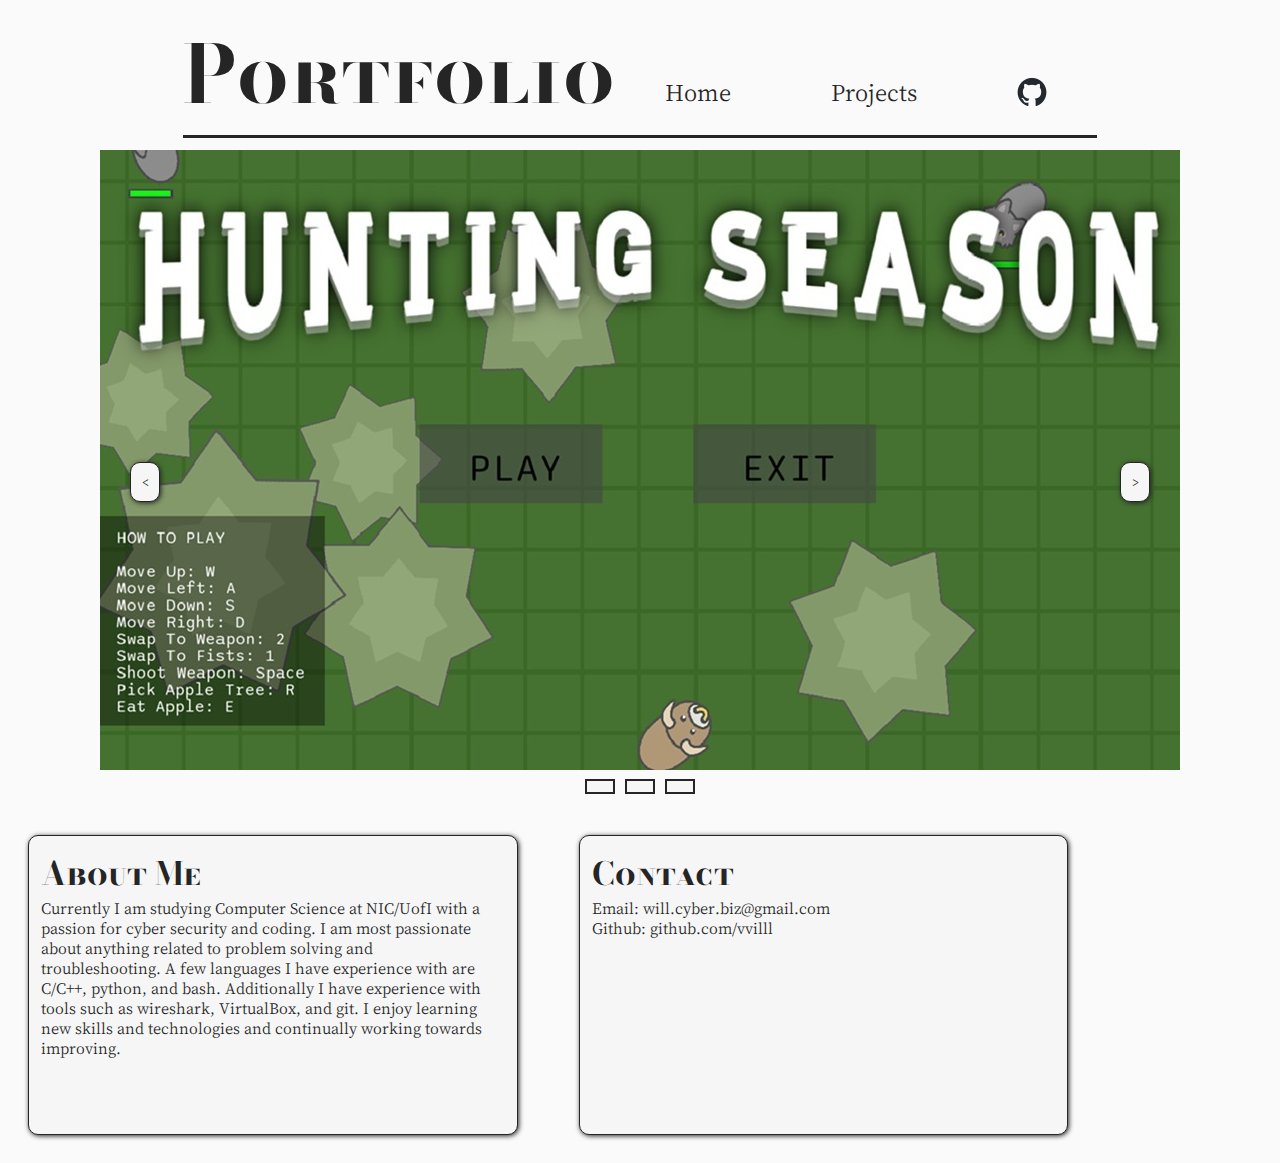
<file: index.html>
<!DOCTYPE html>
<html lang="en">

<head>
    <meta charset="UTF-8">
    <!-- displays site properly based on user's device -->
    <meta name="viewport" content="width=device-width, initial-scale=1.0">
    <title> JavaScript</title>
    <link rel="stylesheet" href="CSS/style.css">
    <script src="JS/buttonScript.js"></script>
    <link rel="preconnect" href="https://fonts.googleapis.com">
    <link rel="preconnect" href="https://fonts.gstatic.com" crossorigin>
    <link href="https://fonts.googleapis.com/css2?family=Bodoni+Moda+SC:ital,opsz,wght@0,6..96,400..900;1,6..96,400..900&family=Cactus+Classical+Serif&display=swap" rel="stylesheet">
</head>
<body>
    <div class="projectPanel">
        <div class="projectHeader">
            <h1>
                Portfolio
            </h1>
            <div class="projectLinks">
                <ul>
                    <li>
                        <a href="index.html">
                            Home
                        </a>  
                    </li>
                    <li>
                        <a href="projects.html">
                            Projects
                        </a>   
                        
                    </li>  
                    <li>
                        <a href="https://github.com/vvilll">
                            <img id="gitImage" src="images/github-mark.png" alt="developer" height="30px" width="30px">
                        </a> 
                    </li>     
                </ul>
            </div>
        </div>

        <div class="projectPreview">
            <button class="projButton" id="pButtonLeft" onclick="rotateImage(0)">&lt</button>
            <img id="projImage" src="images/huntingSeasonProj.jpg" alt="developer">
            <button class="projButton" id="pButtonRight" onclick="rotateImage(1)">&gt</button>
        </div>
        <div class="controlPanel">
            <button class="controlButton left" onclick="changeImg(0)"></button>
            <button class="controlButton center" onclick="changeImg(1)"></button>
            <button class="controlButton right" onclick="changeImg(2)"></button>
        </div>
    </div>  
    <div class="infoPreview">
        <div class="previewAbout">
            <h1>
                About Me
            </h1>
            <p>
                Currently I am studying Computer Science at NIC/UofI with a passion for cyber security and coding. I am most passionate about anything related to problem solving and troubleshooting. A few languages I have experience with are C/C++, python, and bash. Additionally I have experience with tools such as wireshark, VirtualBox, and git. I enjoy learning new skills and technologies and continually working towards improving.
            </p>
        </div>
        <div class="previewContact">
            <h1>
                Contact
            </h1>
            <p>Email: will.cyber.biz@gmail.com</p>
            <p>Github: github.com/vvilll</p> 
        </div>
    </div>
</body>
</file>
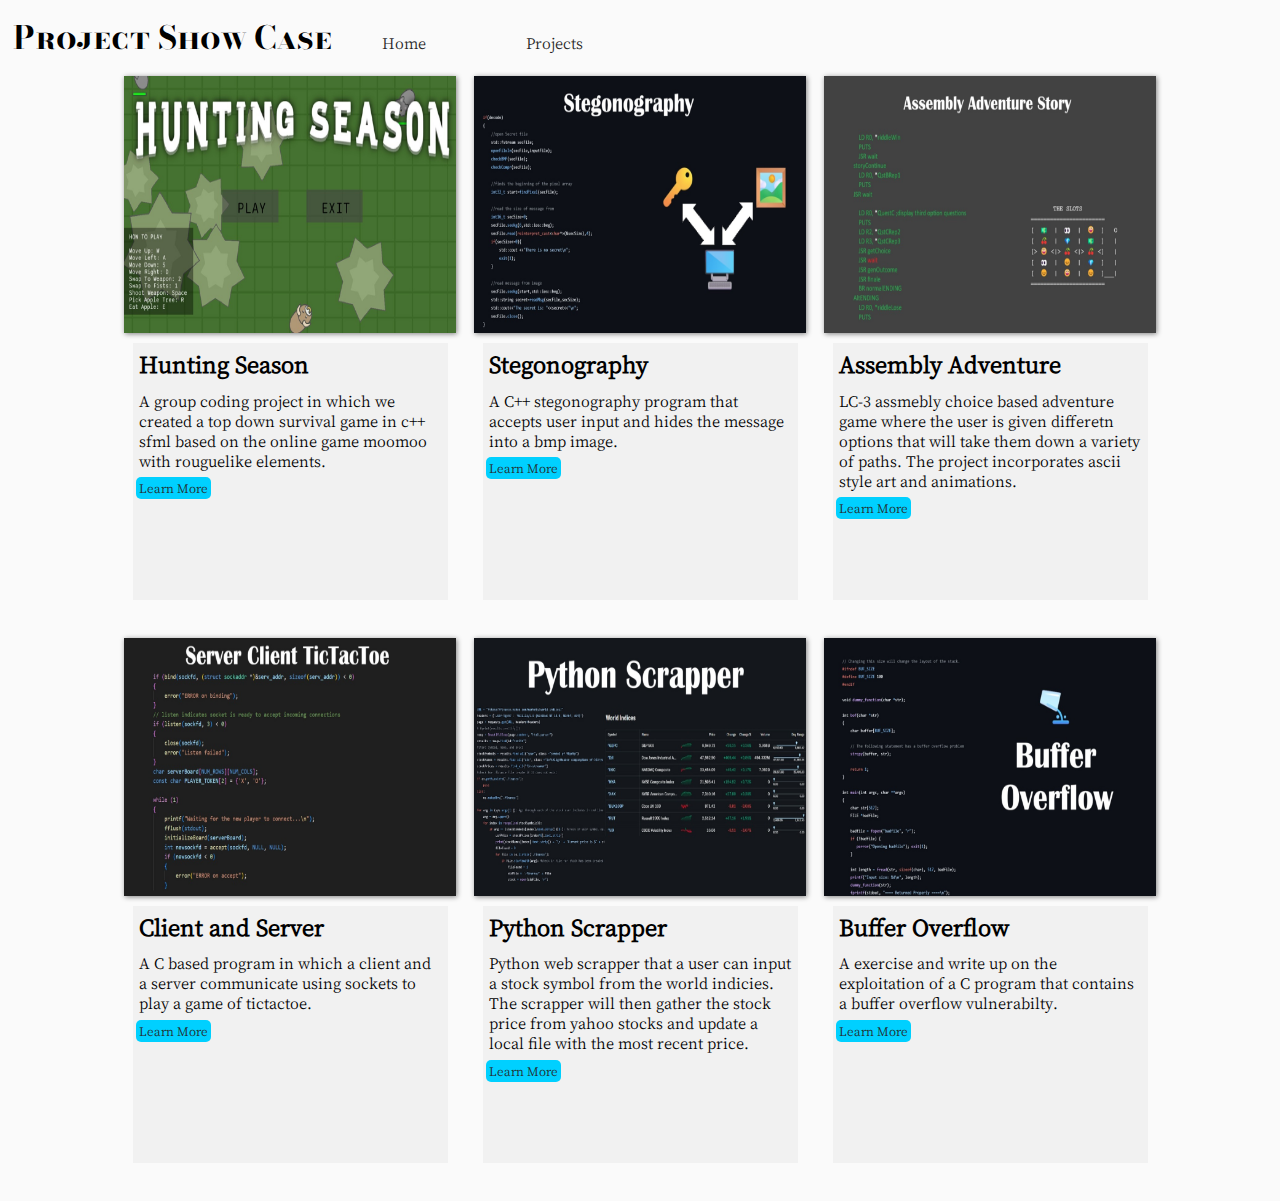
<file: projects.html>
<!--index.html-->
<!DOCTYPE html>
<html lang="en">

<head>
    <meta charset="UTF-8">
    <!-- displays site properly based on user's device -->
    <meta name="viewport" content="width=device-width, initial-scale=1.0">
    <title> JavaScript</title>
    <link rel="stylesheet" href="CSS/projectStyle.css">
    <script src="JS/buttonScript.js"></script>
    <link rel="preconnect" href="https://fonts.googleapis.com">
    <link rel="preconnect" href="https://fonts.gstatic.com" crossorigin>
    <link href="https://fonts.googleapis.com/css2?family=Bodoni+Moda+SC:ital,opsz,wght@0,6..96,400..900;1,6..96,400..900&family=Cactus+Classical+Serif&display=swap" rel="stylesheet">
</head>

<body>
    <div class="projPageHead">
        <h1>
            Project Show Case
        </h1>
        <a href="index.html">
            Home
        </a>
        <a href="projects.html">
            Projects
        </a>  
    </div>
 
    <div class="projItems">
        <div class = "projContainer">
            <img id="projItem" src="images/huntingSeasonProj.jpg" alt="developer">
            <div class = "projDescription">
                <h2>Hunting Season</h2>
                <p>A group coding project in which we created a top down survival game in c++ sfml based on the online game moomoo with rouguelike elements.</p>
                <a href="https://github.com/Narwhale14/ShooterGame">Learn More</a>
            </div>
            
        </div>
        <div class = "projContainer">
            <img id="projItem" src="images/stegoProj.jpg" alt="developer">
            <div class = "projDescription">
                <h2>Stegonography</h2>
                <p>A C++ stegonography program that accepts user input and hides the message into a bmp image.</p>
                <a href="https://github.com/vvilll/stego-PA4">Learn More</a>
            </div>
        </div>
        <div class = "projContainer">
            <img id="projItem" src="images/assemblyProj.jpg" alt="developer">
            <div class = "projDescription">
                <h2>Assembly Adventure</h2>
                <p>LC-3 assmebly choice based adventure game where the user is given differetn options that will take them down a variety of paths. The project incorporates ascii style art and animations.</p>
                <a href="https://github.com/vvilll/CS-155-Final-Project">Learn More</a>
            </div>
        </div>
        <div class = "projContainer">
            <img id="projItem" src="images/servClientProj.jpg" alt="developer">
            <div class = "projDescription">
                <h2>Client and Server</h2>
                <p>A C based program in which a client and a server communicate using sockets to play a game of tictactoe.</p>
                <a href="https://github.com/vvilll/servClient-PA8">Learn More</a>
            </div>
        </div>
        <div class = "projContainer">
            <img id="projItem" src="images/pythonScrap.jpg" alt="developer">
            <div class = "projDescription">
                <h2>Python Scrapper</h2>
                <p>Python web scrapper that a user can input a stock symbol from the world indicies. The scrapper will then gather the stock price from yahoo stocks and update a local file with the most recent price.</p>
                <a href="https://github.com/vvilll/pythonScrape">Learn More</a>
            </div>
        </div>
        <div class = "projContainer">
            <img id="projItem" src="images/buffOverflowProj.jpg" alt="developer">
            <div class = "projDescription">
                <h2>Buffer Overflow</h2>
                <p>A exercise and write up on the exploitation of a C program that contains a buffer overflow vulnerabilty.</p>
                <a onclick="alert('This is classified information')">Learn More</a>
            </div>
        </div>
    </div>
</body>
</file>
<file: CSS/style.css>
*{
    margin: 0px;
    padding: 0px;
    box-sizing: border-box;
    font-family: "Cactus Classical Serif", serif;
}

body {
    background-color: #fafafa;
}

.projectHeader{
    border-bottom: solid #252525;
    margin-bottom: 1%;
}

.projectLinks{
    padding-top: 5%;
    align-self: center;
}

.projectHeader ul{
    height: 40px;
    display: flex;
    list-style-type: none;
}

.projectHeader a{
    padding: 10px 50px;
    color: #252525;
    text-decoration: none;
    padding-bottom: 10px;
    font-size: x-large;
}


.projectHeader a:hover{
    color: #7b7b7b;
    text-decoration: underline;
}

.projectPanel{
    display: flex;
    flex-direction: column;
    align-items: center;
    color: #252525;
    padding: 1%;
}

.projectHeader{
    display: flex;
    flex-direction: row;
    align-items: center;
}

.projectPanel h1{
    margin-top: 0px;
    font-size: 500%;
    font-family: "Bodoni Moda SC", serif;

}

.projectPreview{
    display: inline-block;
    position: relative;
}

.projectPreview img{
    width: 100%;
    height: 90%;
}

.projectPreview .projButton{
    position: absolute;
    top: 50%;
    border: none;
    height: 40px;
    width: 30px;
    color: #252525;
    border-radius: 10px;
    border: 1px solid #252525;
    box-shadow: 1px 1px 5px;
    background-color: #f6f6f6;
}

#pButtonLeft{
    left: 50%;
    transform: translate(-1700%);
}

#pButtonRight{
    right: 50%;
    transform: translate(1700%);
}

.controlPanel{
    display: flex;
    flex-direction: row;
    align-items: center;
}

.controlButton{
    border: 2px solid #252525;
    width: 30px;
    height: 15px;
    background-color: #f6f6f6;
    margin-left: 5px;
    margin-right: 5px;
    margin-top: 5px;
}

.infoPreview{
    display: flex;
    flex-direction: row;
    color: #252525;
    padding-top: 20px;
    padding-bottom: 20px;
    margin: 2%;
    padding: .2%;
}

.previewAbout, .previewContact{
    width: 40%;
    height: 300px;
    margin-right: 5%;
    padding-top: 1%;
    padding-left: 1%;
    padding-right: 2%;
    border-radius: 10px;
    border: 1px solid #252525;
    box-shadow: 1px 1px 5px;
    background-color: #f6f6f6;
}

.previewAbout h1, .previewContact h1{
    font-family: "Bodoni Moda SC", serif;
}

.projButton:hover{
    border: 1px solid #252525;
    box-shadow: 0px 0px;
}

@media (max-width:800px){
    .infoPreview{
        flex-direction: column;
        align-items: center;
    }
    .previewAbout, .previewContact{
        margin-top: 10px;
        width: 80%;
    }
    .projectHeader{
            flex-direction: column;
    }
    .projectHeader a, h1{
        align-items: center;
        font-size: medium;
    }
    .projButton{
        display: none;
    }
}

@media (max-width:1100px){
    #pButtonLeft{
        left: 50%;
        transform: translate(-46.5vw);
    }

    #pButtonRight{
        right: 50%;
        transform: translate(46.5vw);
    }
}
</file>
<file: CSS/projectStyle.css>
*{
    margin: 0px;
    padding: 0px;
    box-sizing: border-box;
    font-family: "Cactus Classical Serif", serif;
}

body {
    background-color: #fafafa;
}

.projPageHead{
    display: flex;
    align-items: center;
    padding: 1%;
}

.projPageHead a{
    padding: 20px 50px;
    color: #252525;
    text-decoration: none;
    padding-bottom: 10px;
}
.projPageHead a:hover{
    color: #7b7b7b;
    text-decoration: underline;
}

.projPageHead h1{
        font-family: "Bodoni Moda SC", serif;
}

#projHeader{
    display: flex;
    justify-content: center;
}

.projItems{
    display: flex;
    flex-direction: row;
    align-items: center;
    justify-content: center;
    flex-wrap: wrap;
}

.projContainer{
    display: flex;
    flex-direction: column;
    align-items: center;
    justify-content: center;
    height: 550px;
    width: 350px;
    padding-bottom: 2%;
    margin-bottom: 1%;
}
.projDescription{
    background-color: #f1f1f1;
    height: 50%;
    width: 90%;
}

.projDescription h2, p{
    padding: 2%;
}

.projDescription a{
    margin-left: 1%;
    margin-right: 1%;
    color: #f1f1f1;
}

#projItem{
    margin-bottom: 10px;
    box-shadow: 1px 1px 5px grey;
    height: 50%;
    width: 95%;
}

.projDescription a{
    height: 35px;
    width: 85px;
    color: #252525;
    border-radius: 5px;
    border: none;
    background-color: rgb(0, 208, 255);
    text-decoration: none;
    font-size: small;
    padding: 1%;
}

.projDescription a:hover{
    background-color: rgb(0, 128, 157);
}
</file>
